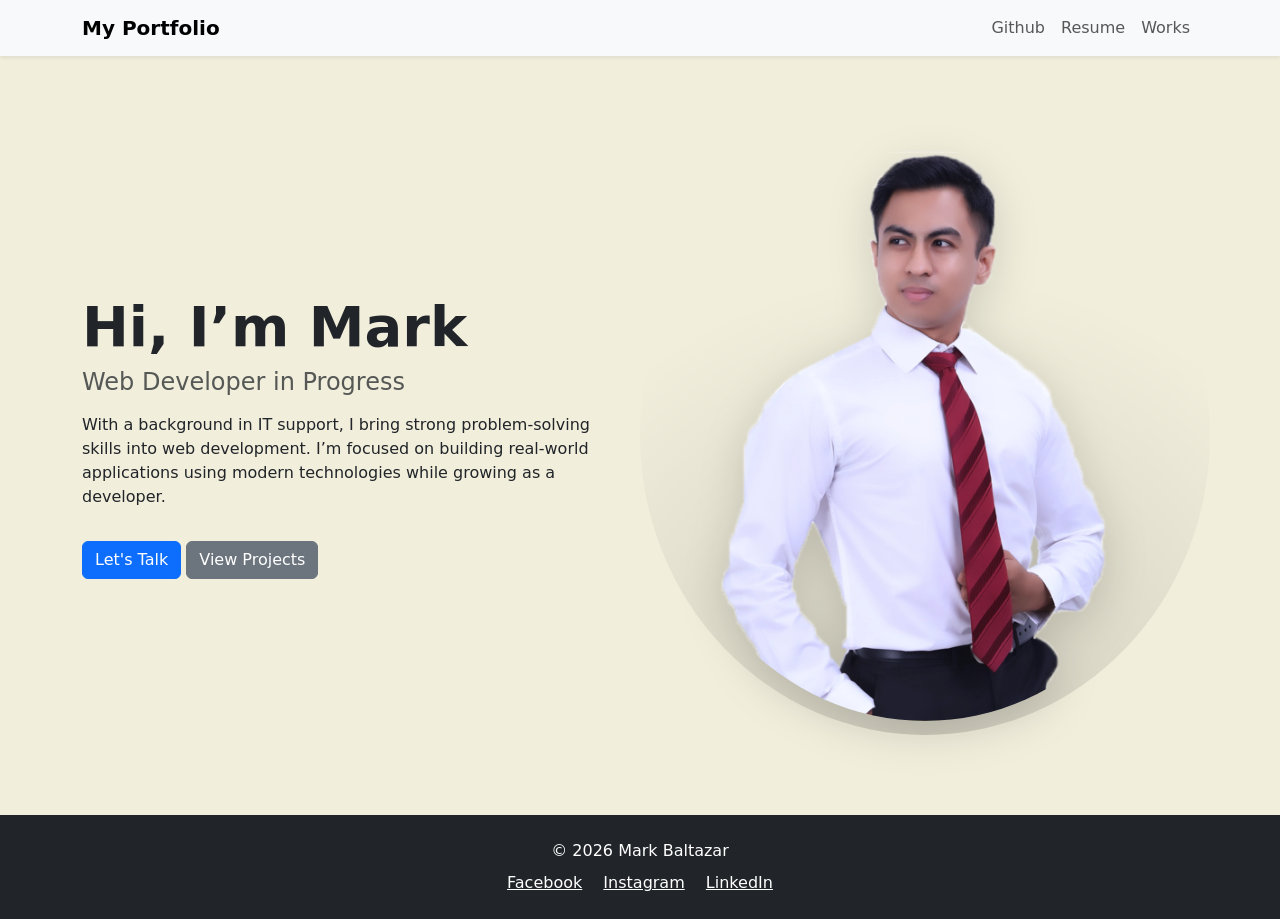
<file: index.html>
<!DOCTYPE html>
<html lang="en">
    <head>
        <meta charset="UTF-8">
        <title>Mark Paolo Baltazar - Portfolio</title>
        <link href="https://cdn.jsdelivr.net/npm/bootstrap@5.3.0/dist/css/bootstrap.min.css" rel="stylesheet">
        <link rel="preconnect" href="https://fonts.googleapis.com">
        <link rel="preconnect" href="https://fonts.gstatic.com" crossorigin>
        <link href="https://fonts.googleapis.com/css2?family=Jersey+25&display=swap" rel="stylesheet">
        <link href="https://fonts.googleapis.com/css2?family=Jersey+25&family=Sacramento&display=swap" rel="stylesheet">
        <link rel="stylesheet" href="./style/style.css">

    </head>
    <script src="https://cdn.jsdelivr.net/npm/bootstrap@5.3.3/dist/js/bootstrap.bundle.min.js"></script>
    <body class="d-flex flex-column min-vh-100">
        <section>
            <header>
                <nav class="navbar navbar-expand-lg navbar-light bg-light shadow-sm">
                    <div class="container">
                      <a class="navbar-brand fw-bold" href="#">My Portfolio</a>
                      <button class="navbar-toggler" type="button" data-bs-toggle="collapse" data-bs-target="#navbarNav">
                        <span class="navbar-text">
                            Menu
                          </span>
                      </button>
                      <div class="collapse navbar-collapse justify-content-end" id="navbarNav">
                        <ul class="navbar-nav">
                          <li class="nav-item">
                            <a class="nav-link" href="https://github.com/mplbaltazar" target="_blank">Github</a>
                          </li>
                          <li class="nav-item">
                            <a class="nav-link" href="./Pages/resume.html">Resume</a>
                          </li>
                          <li class="nav-item">
                            <a class="nav-link" href="./Pages/work.html">Works</a>
                          </li>
                        </ul>
                      </div>
                  
                    </div>
                  </nav>
            </header> 
        </section>
        <main class="flex-grow-1">
            <section class="hero">
                <div class="container">
                  <div class="row align-items-center">
                    <div class="col-lg-6 text-center text-lg-start">
                        <h1 class="fw-bold display-4">Hi, I’m Mark</h1>
                        <h4 class="text-muted">Web Developer in Progress</h4>
                        
                        <p class="mt-3">
                          With a background in IT support, I bring strong problem-solving skills into web development. 
                          I’m focused on building real-world applications using modern technologies while growing as a developer.
                        </p>
              
                      
                        <a href="https://mail.google.com/mail/?view=cm&fs=1&to=mplbaltazar0115@gmail.com&su=Portfolio%20Inquiry&body=Hi%20Mark," target="_blank" class="btn btn-primary mt-3">
                          Let's Talk
                        </a>
                      <a href="./Pages/work.html" class="btn btn-secondary mt-3">View Projects</a>
                    </div>
              
                    <div class="hero-img-container col-lg-6 text-center mt-4 mt-lg-0">
                      <img src="assets/hero.png" class="img-fluid hero-img" alt="profile">
                    </div>
              
                  </div>
                </div>
              </section>
        </main>
        
          <footer class="bg-dark text-white text-center py-4 mt-auto">
            <div class="container">
              <p class="mb-2">© 2026 Mark Baltazar</p>
              
              <div>
                <a href="https://www.facebook.com/mpl.baltazar" target="_blank" class="text-white me-3">Facebook</a>
                <a href="https://www.instagram.com/markpaolobaltazar/" target="_blank" class="text-white me-3">Instagram</a>
                <a href="https://www.linkedin.com/in/mark-paolo-baltazar-aa074a1b5/" target="_blank" class="text-white">LinkedIn</a>
              </div>
            </div>
          </footer>
    </body>

</html>
</file>
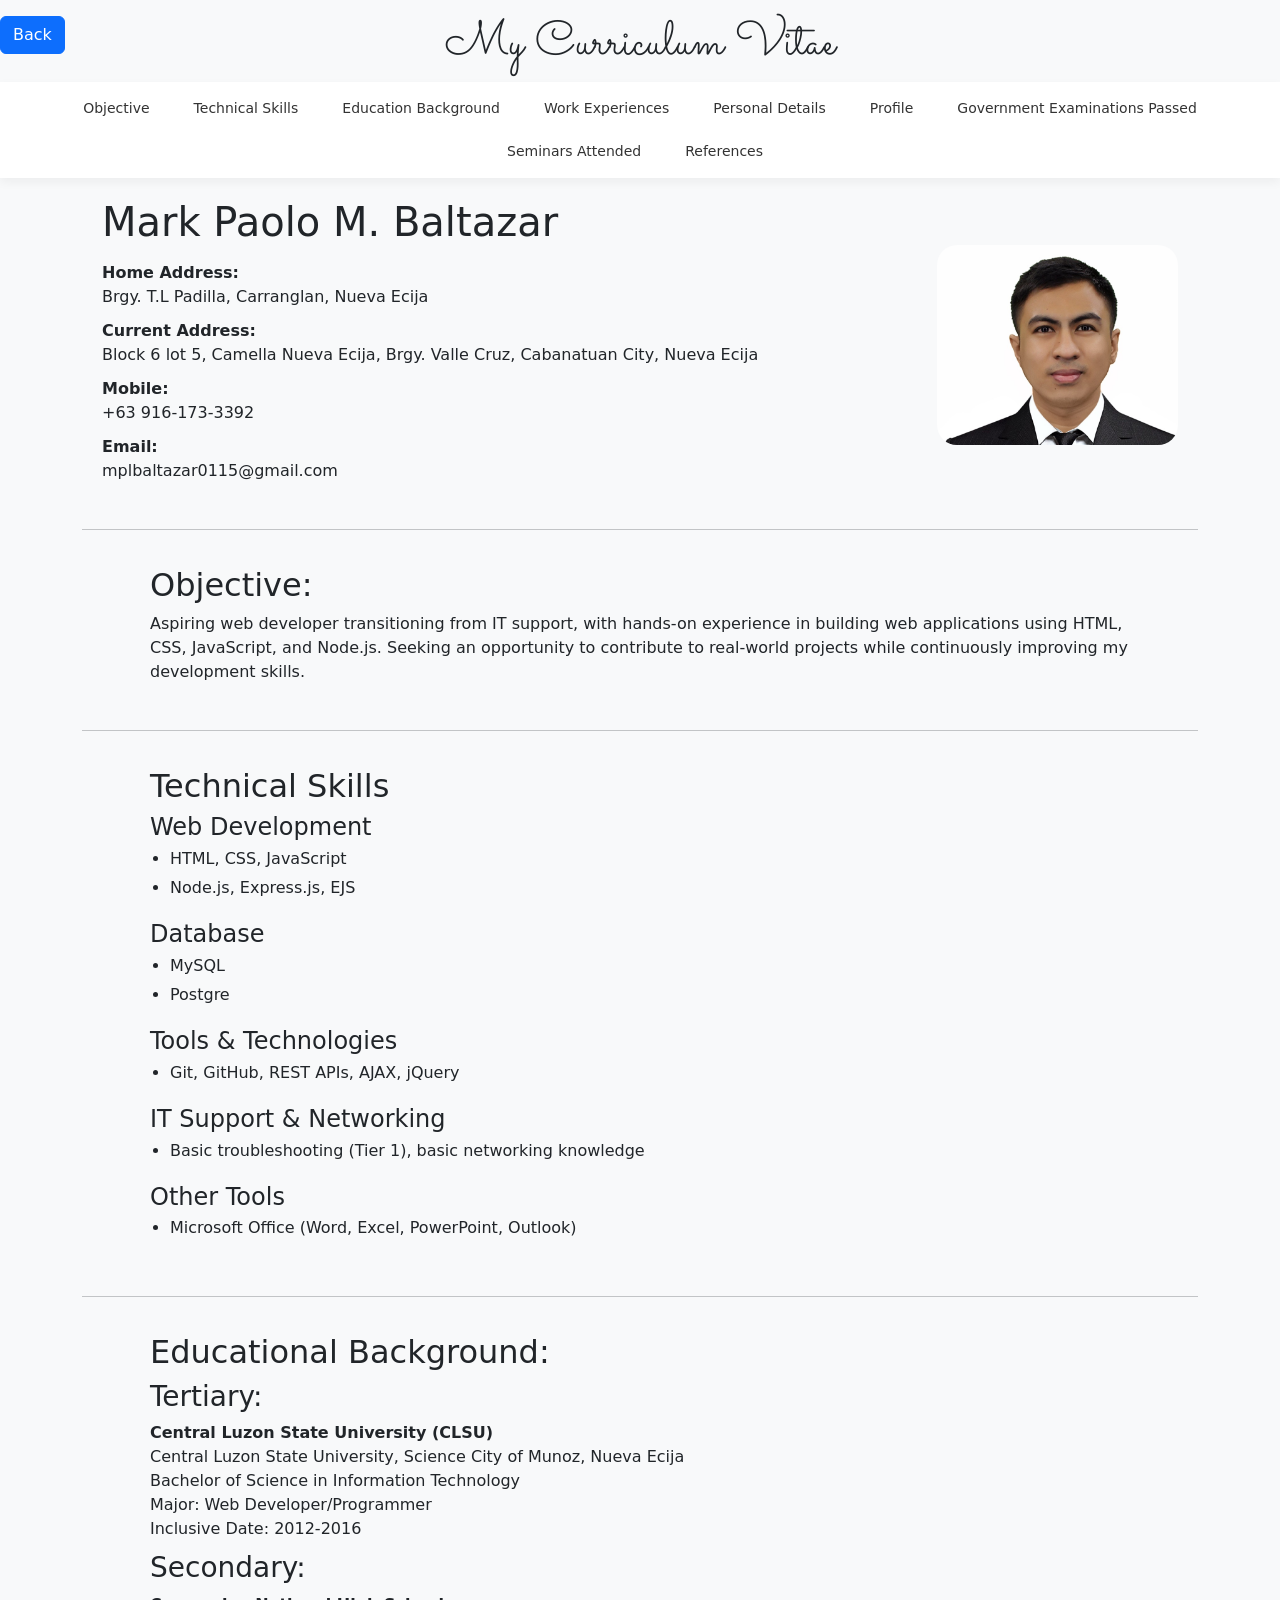
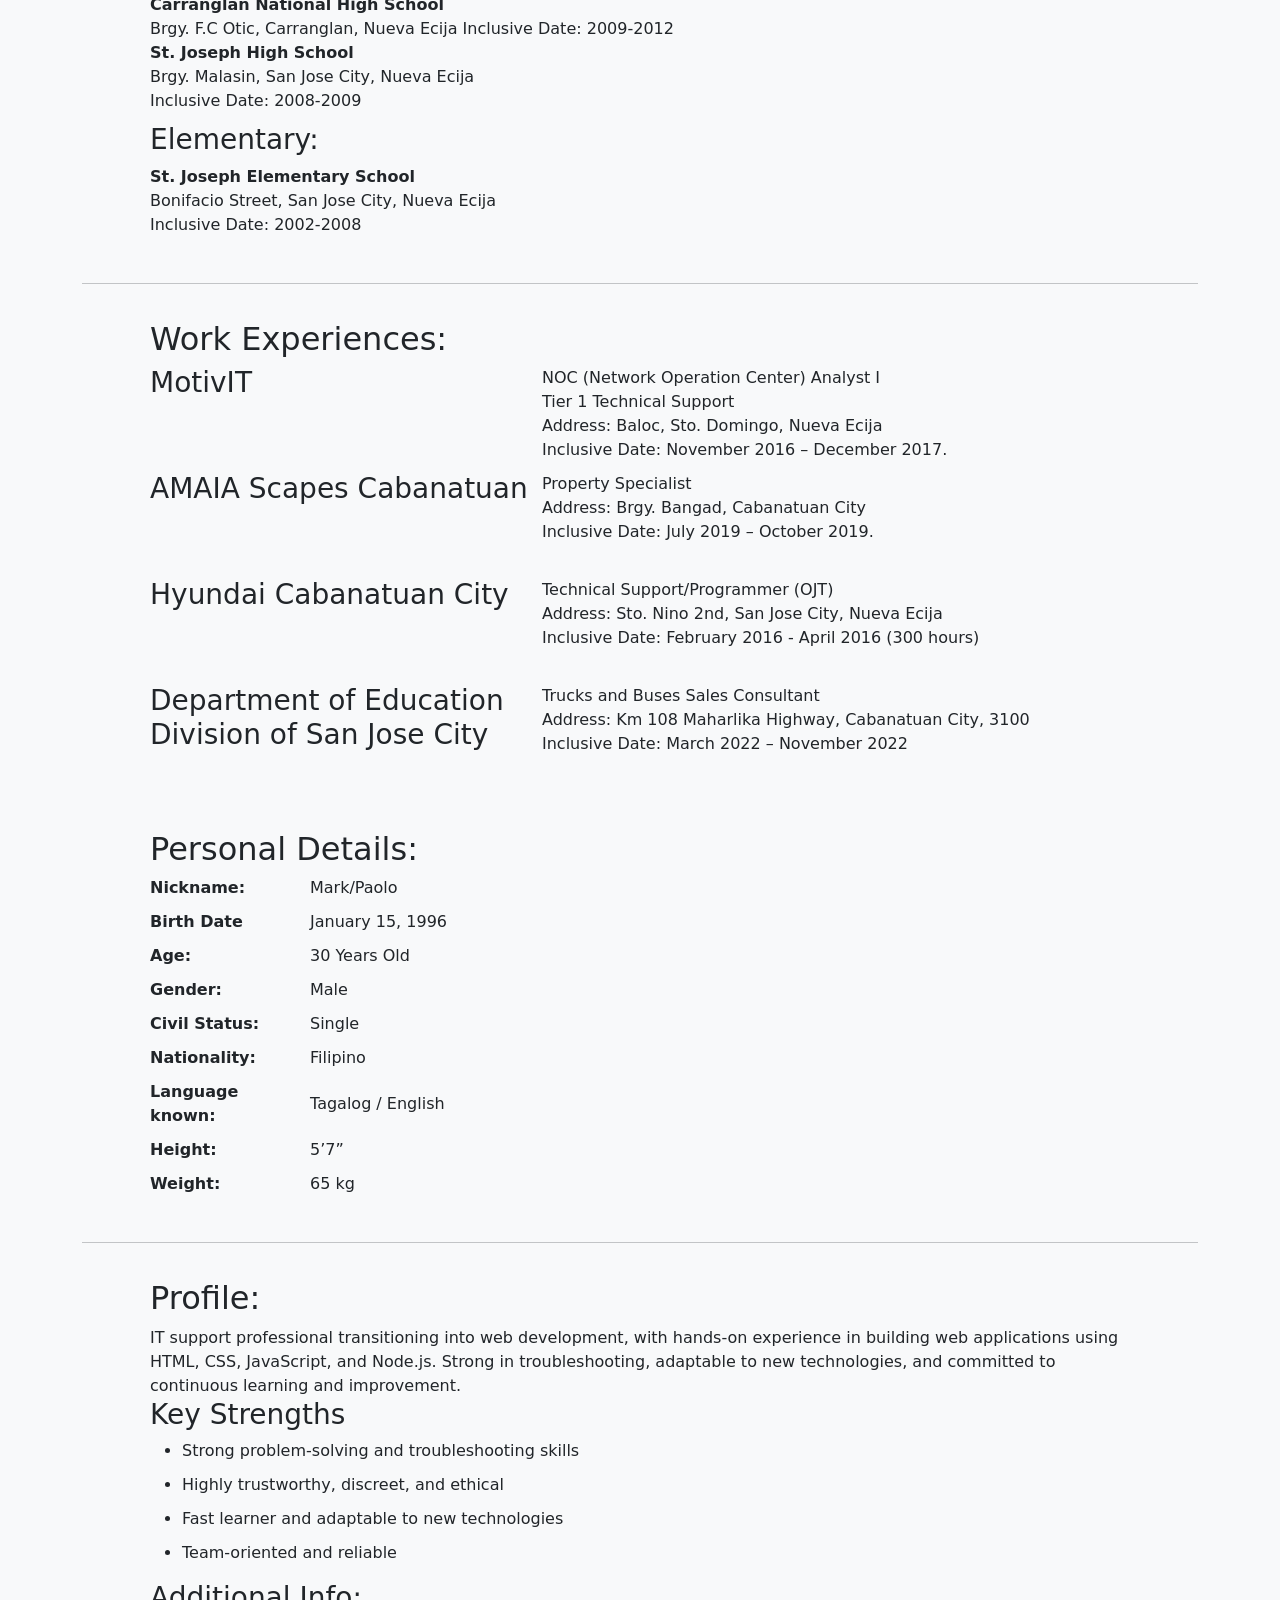
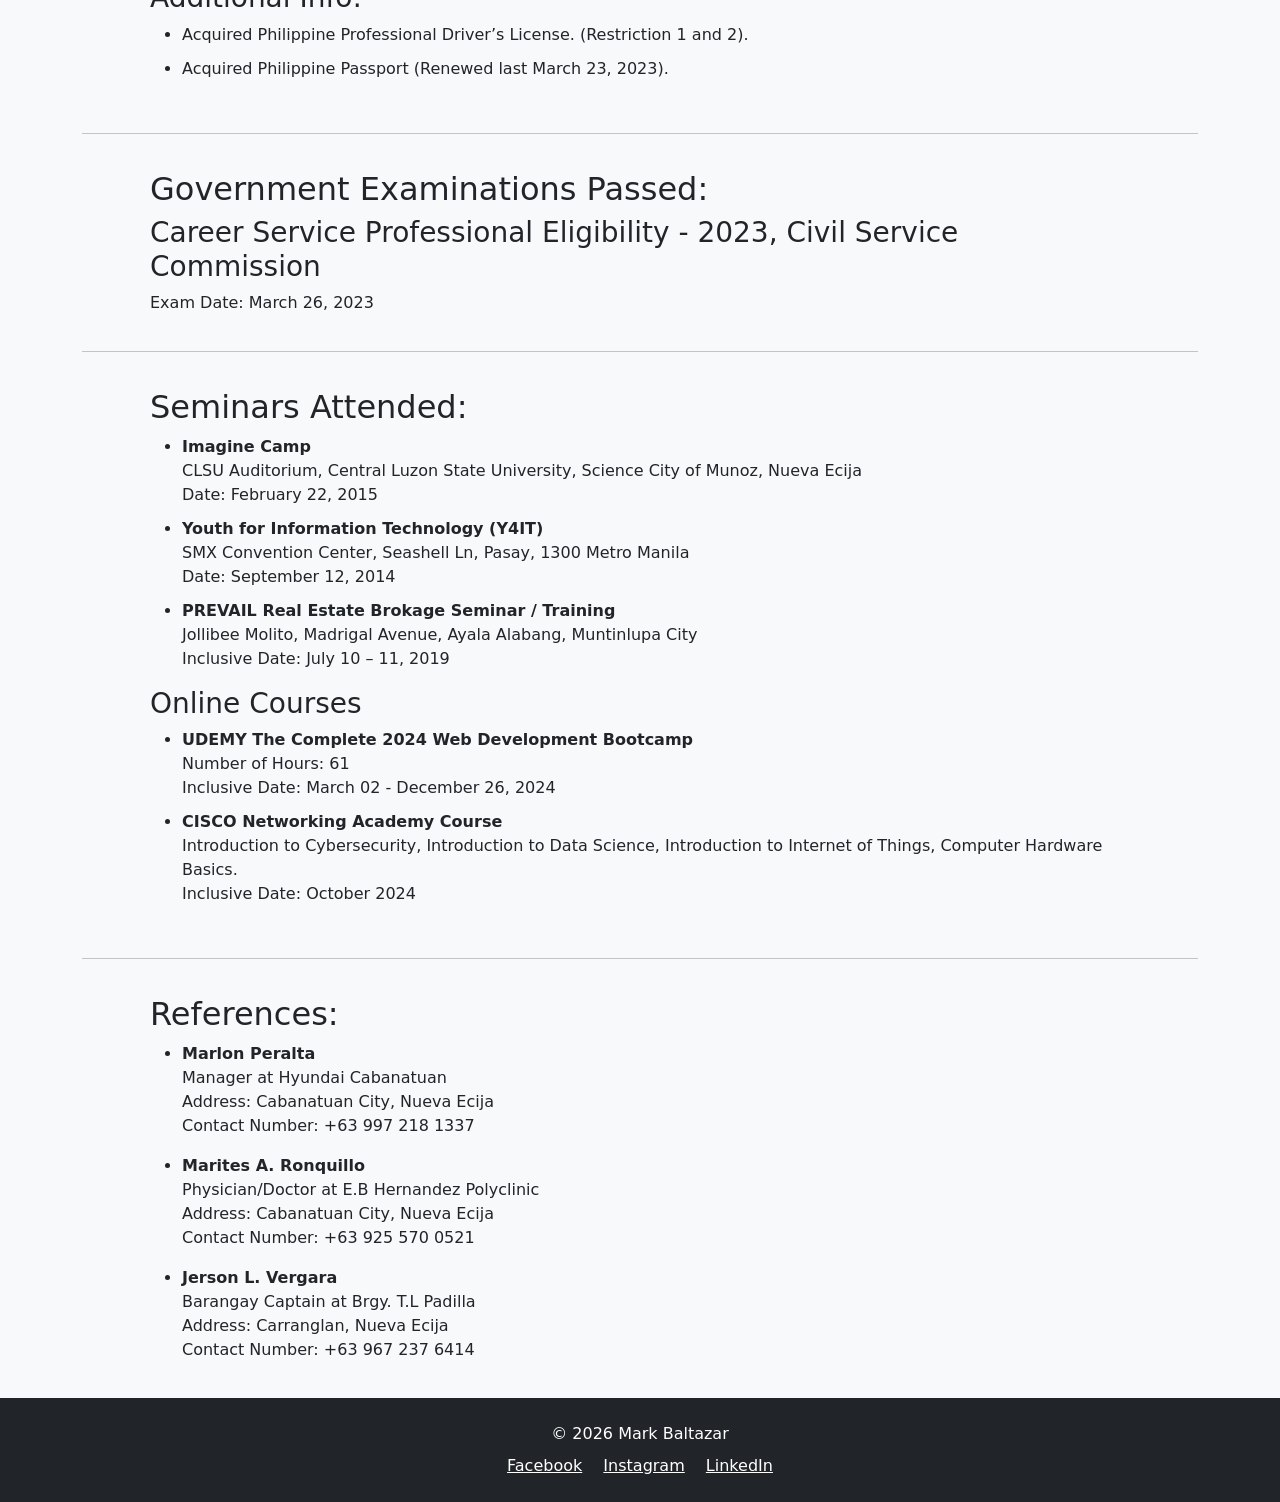
<file: Pages/resume.html>
<!DOCTYPE html>
<html lang="en">
    <head>
        <meta charset="UTF-8">
        <title>Mark Paolo Baltazar - Resume</title>
        <link rel="stylesheet" href="../style/style_resume.css">
        <link href="https://cdn.jsdelivr.net/npm/bootstrap@5.3.0/dist/css/bootstrap.min.css" rel="stylesheet">
        <link href="https://fonts.googleapis.com/css2?family=Jersey+25&family=Sacramento&display=swap" rel="stylesheet">
    </head>
    <body class="d-flex flex-column min-vh-100 bg-light shadow-sm">
        <div class="container mt-3">
            <a class="back_button btn btn-primary position-absolute start-0" href="../index.html">Back</a>
            <h1 class="title_h1 mx-auto">My Curriculum Vitae</h1>
        </div>
        <div class="nav">
            <div class="nav-inner">
                <a href="#objective">Objective</a>
                <a href="#tech_skills">Technical Skills</a>
                <a href="#educ_back">Education Background</a>
                <a href="#work_exp">Work Experiences</a>
                <a href="#profile_details">Personal Details</a>
                <a href="#profile">Profile</a>
                <a href="#cse">Government Examinations Passed</a>
                <a href="#seminars">Seminars Attended</a>
                <a href="#references">References</a>
            </div>
         </div>   
        <div class="content container">
        <div class="details">
                <div class="details_main">
                    <h1>Mark Paolo M. Baltazar</h1>
                    <div class="info">
                        <span>Home Address:</span>
                        <p>Brgy. T.L Padilla, Carranglan, Nueva Ecija</p>
                    </div>
                    <div class="info">
                        <span>Current Address:</span>
                        <p>Block 6 lot 5, Camella Nueva Ecija, Brgy. Valle Cruz, Cabanatuan City, Nueva Ecija</p>
                    </div>
                    <div class="info">
                        <span>Mobile:</span>
                        <p>+63 916-173-3392</p>
                    </div>
                    <div class="info">
                        <span>Email:</span>
                        <p>mplbaltazar0115@gmail.com</p>
                    </div>
                </div>
                <img src="../assets/ID.jpg" class="profile-img"/>
        </div>
            <hr/>
        <section id="objective" class="section">
                <h2>Objective:</h2>
                <div class="info">
                    <p>Aspiring web developer transitioning from IT support, with hands-on experience in building web applications using HTML, CSS, JavaScript, and Node.js. Seeking an opportunity to contribute to real-world projects while continuously improving my development skills.</p>
                </div>
        </section>
            <hr/>
        <section id="tech_skills" class="section">
                <h2>Technical Skills</h2>
                <div class="skills-group">
                    <h4>Web Development</h4>
                    <ul>
                        <li>HTML, CSS, JavaScript</li>
                        <li>Node.js, Express.js, EJS</li>
                    </ul>
                </div>
                <div class="skills-group">
                    <h4>Database</h4>
                    <ul>
                        <li>MySQL</li>
                        <li>Postgre</li>
                    </ul>
                </div>
                <div class="skills-group">
                    <h4>Tools & Technologies</h4>
                    <ul>
                        <li>Git, GitHub, REST APIs, AJAX, jQuery</li>
                    </ul>
                </div>
                <div class="skills-group">
                    <h4>IT Support & Networking</h4>
                    <ul>
                        <li>Basic troubleshooting (Tier 1), basic networking knowledge</li>
                    </ul>
                </div>
                <div class="skills-group">
                    <h4>Other Tools</h4>
                    <ul>
                        <li>Microsoft Office (Word, Excel, PowerPoint, Outlook)</li>
                    </ul>
                </div>
        </section>
        <hr/>
        <section class="section" id="educ_back">
            <h2 >Educational Background:</h2>
            <div class="table_template" >
                <div class="items1">
                    <h3>Tertiary:</h3>
                </div>
                <div class="items2 info">
                    <p><span>Central Luzon State University (CLSU)</span>		
                    Central Luzon State University, Science City of Munoz, Nueva Ecija<br> 
                       Bachelor of Science in Information Technology<br> 
                       Major: Web Developer/Programmer
                       </p>
                    <p>Inclusive Date: 2012-2016</p>   
                </div>
                <div class="items3">
                    <h3>Secondary:</h3>
                </div>
                <div class="items4 info">
                    <p><span>Carranglan National High School</span>	    			
                        Brgy. F.C Otic, Carranglan, Nueva Ecija
                        Inclusive Date: 2009-2012</p>
                    <p><span>St. Joseph High School</span>	    			
                        Brgy. Malasin, San Jose City, Nueva Ecija
                     
                    </p>
                    <p>Inclusive Date: 2008-2009</p>
                </div>
                <div class="items5">
                    <h3>Elementary:</h3>
                </div>
                <div class="items6 info">
                    <p><span>St. Joseph Elementary School</span>	    				
                    Bonifacio Street, San Jose City, Nueva Ecija</p>
                    <p>Inclusive Date: 2002-2008</p>    
                </div>
            </div>
        </section>
            <hr/>
        <section class="section" id="work_exp">
            <h2>Work Experiences:</h2>
            <div class="work_experience">
                <div class="items1">
                    <h3>MotivIT</h3>
                </div>
                <div class="items2 info">
                    <p>NOC (Network Operation Center) Analyst I<br>
                    Tier 1 Technical Support<br>
                    Address: Baloc, Sto. Domingo, Nueva Ecija</p>
                    <p>Inclusive Date: November 2016 – December 2017.</p>    
                </div>
                <div class="items3">
                    <h3>AMAIA Scapes Cabanatuan</h3>
                </div>
                <div class="items4 info">
                    <p>Property Specialist<br>
                    Address: Brgy. Bangad, Cabanatuan City</p>
                    <p>Inclusive Date: July 2019 – October 2019.</p>    
                </div>
                <div class="items5">
                    <h3>Hyundai Cabanatuan City</h3>
                </div>
                <div class="items6 info">
                    <p>Trucks and Buses Sales Consultant<br>
                    Address: Km 108 Maharlika Highway, Cabanatuan City, 3100</p>
                    <p>Inclusive Date: March 2022 – November 2022</p>    
                </div>
                <div class="items7">
                    <h3>Department of Education Division of San Jose City</h3>
                </div>
                <div class="items8 info">
                    <p>Technical Support/Programmer (OJT)<br>
                    Address: Sto. Nino 2nd, San Jose City, Nueva Ecija</p>
                    <p>Inclusive Date: February 2016 - April 2016 (300 hours)</p>    
                </div>
                
            </div>
        </section>    
        <section id="profile_details" class = "section">
            <h2>Personal Details:</h2>
            <div class="profile info">
                <div class="row">
                    <span>Nickname:</span>
                    <p>Mark/Paolo</p>
                </div>
                <div class="row">
                    <span>Birth Date</span>
                    <p>January 15, 1996</p>
                </div>
                <div class="row">
                    <span>Age:</span>
                    <p>30 Years Old</p>
                </div>
                <div class="row">
                    <span>Gender:</span>
                    <p>Male</p>
                </div>
                <div class="row">
                    <span>Civil Status:</span>
                    <p>Single</p>
                </div>
                <div class="row">
                    <span>Nationality:</span>
                    <p>Filipino</p>
                </div>
                <div class="row">
                    <span>Language known:</span>
                    <p>Tagalog / English</p>
                </div>
                <div class="row">
                    <span>Height:</span>
                    <p>5’7”</p>
                </div>
                <div class="row">
                    <span>Weight:</span>
                    <p>65 kg</p>
                </div>                    
                
            </div>
        </section>
            <hr/>
        <section id="profile" class="section info">
                <h2>Profile:</h2>
                <p>IT support professional transitioning into web development, with hands-on experience in building web applications using HTML, CSS, JavaScript, and Node.js. Strong in troubleshooting, adaptable to new technologies, and committed to continuous learning and improvement.</p>
                <h3>Key Strengths</h3>
                <ul>
                    <li>Strong problem-solving and troubleshooting skills</li>
                    <li>Highly trustworthy, discreet, and ethical</li>
                    <li>Fast learner and adaptable to new technologies</li>
                    <li>Team-oriented and reliable</li>
                </ul>
                <h3>Additional Info:</h3>
                <ul>
                    <li>Acquired Philippine Professional Driver’s License. (Restriction 1 and 2).</li>
                    <li>Acquired Philippine Passport (Renewed last March 23, 2023).</li>  
                </ul>
        </section>
            <hr/>
           
        <section id="cse" class="section info">
                <h2>Government Examinations Passed:</h2>
                <h3>Career Service Professional Eligibility - 2023, Civil Service Commission</h3>
                <p>Exam Date: March 26, 2023</p>
        </section>
            <hr/>
        <section id="seminars" class="section info">
                <h2>Seminars Attended:</h2>
                <ul>
                    <li><span>Imagine Camp</span>
                        <p>CLSU Auditorium, Central Luzon State University, Science City of Munoz, Nueva Ecija<br>
                        Date: February 22, 2015</p>
                    </li>
                    <li><span>Youth for Information Technology (Y4IT)</span>
                    <p>SMX Convention Center, Seashell Ln, Pasay, 1300 Metro Manila<br>
                        Date: September 12, 2014
                    </p>
                    </li>
                    <li><span>PREVAIL Real Estate Brokage Seminar / Training</span>
                    <p>
                        Jollibee Molito, Madrigal Avenue, Ayala Alabang, Muntinlupa City<br>
                        Inclusive Date: July 10 – 11, 2019
                    </p>
                    </li>
                    
                </ul>
                <h3>Online Courses</h3>
                <ul>
                    <li><span>UDEMY The Complete 2024 Web Development Bootcamp</span>
                        <p>Number of Hours: 61<br>
                        Inclusive Date: March 02 - December 26, 2024
                        </p>
                    </li>
                    <li><span>CISCO Networking Academy Course</span>
                        <p>Introduction to Cybersecurity, Introduction to Data Science, Introduction to
                        Internet of Things, Computer Hardware Basics.<br>
                            Inclusive Date: October 2024</p>
                    </li>
                </ul>
        </section>
            <hr/>
        <section id="references" class="section info">
                <h2>References:</h2>
                <ul>
                    <li><span>Marlon Peralta</span>
                        Manager at Hyundai Cabanatuan<br>
                        Address: Cabanatuan City, Nueva Ecija<br>
                        Contact Number: +63 997 218 1337
                    </li>
                </ul>
                <ul>
                    <li><span>Marites A. Ronquillo</span>
                         Physician/Doctor at E.B Hernandez Polyclinic <br>
                         Address: Cabanatuan City, Nueva Ecija<br>
                         Contact Number: +63 925 570 0521		
                    </li>
                </ul>
                <ul>
                    <li><span>Jerson L. Vergara</span>
                        Barangay Captain at Brgy. T.L Padilla<br>
                        Address: Carranglan, Nueva Ecija<br>
                        Contact Number: +63 967 237 6414		
                    </li>
                </ul>
            </div>
        </section>

        <footer class="bg-dark text-white text-center py-4 mt-auto">
            <div class="container">
              <p class="mb-2">© 2026 Mark Baltazar</p>
              
              <div>
                <a href="https://www.facebook.com/mpl.baltazar" target="_blank" class="text-white me-3">Facebook</a>
                <a href="https://www.instagram.com/markpaolobaltazar/" target="_blank" class="text-white me-3">Instagram</a>
                <a href="https://www.linkedin.com/in/mark-paolo-baltazar-aa074a1b5/" target="_blank" class="text-white">LinkedIn</a>
              </div>
            </div>
          </footer>


        
    </body>

</html>
</file>
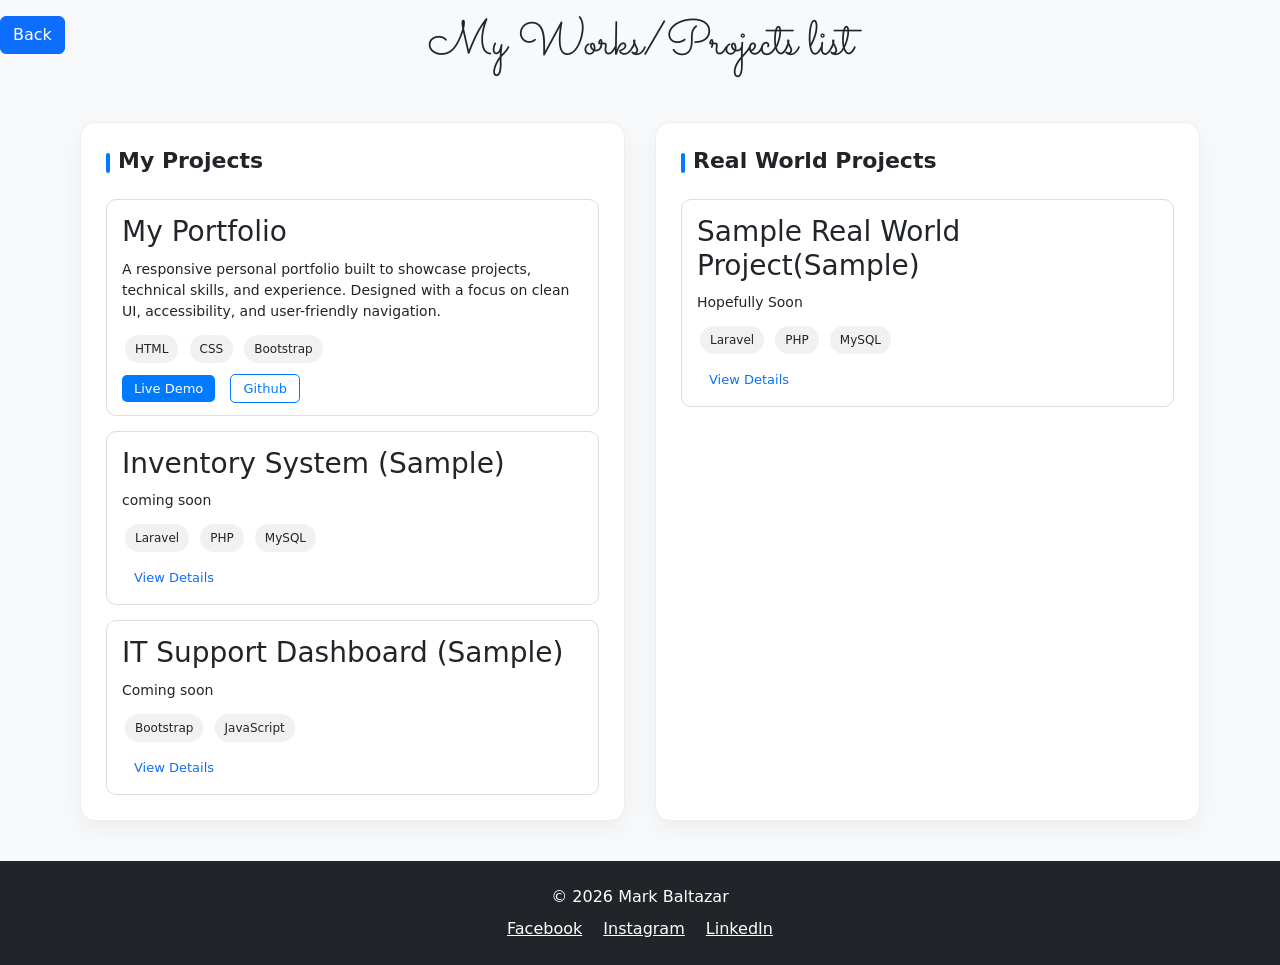
<file: Pages/work.html>
<!DOCTYPE html>
<html lang="en">
    <head>
        <meta charset="UTF-8">
        <title>Mark Paolo Baltazar - Works</title>
        <link rel="stylesheet" href="../style/style_work.css">
        <link href="https://cdn.jsdelivr.net/npm/bootstrap@5.3.0/dist/css/bootstrap.min.css" rel="stylesheet">
        <link href="https://fonts.googleapis.com/css2?family=Jersey+25&family=Sacramento&display=swap" rel="stylesheet">
    </head>

    <body class="d-flex flex-column min-vh-100 bg-light shadow-sm">
        <div class="container mt-3">
            <a class="btn btn-primary position-absolute start-0" href="../index.html">Back</a>
            <h1 class="title_h1 mx-auto">My Works/Projects list</h1>

        </div>
        <section>
            <div class="works-container">
                <div class="projects">
                    <h2>My Projects</h2>
                    <div class="project-card">
                        <h3>My Portfolio</h3>
                        <p>A responsive personal portfolio built to showcase projects, technical skills, and experience. Designed with a focus on clean UI, accessibility, and user-friendly navigation.</p>
                        <div class="tech">
                            <span>HTML</span>
                            <span>CSS</span>
                            <span>Bootstrap</span>
                        </div>
                        <div class="buttons">
                            <a href="https://mplbaltazar.github.io/my_portfolio/" class="open_button" target="_blank" rel="noopener noreferrer">Live Demo</a>
                            <a href="https://github.com/mplbaltazar/my_portfolio" class="git_button" target="_blank" rel="noopener noreferrer">Github</a>
                        </div>
                    </div>
                    <div class="project-card">
                        <h3>Inventory System (Sample)</h3>
                        <p>coming soon</p>
                        <div class="tech">
                            <span>Laravel</span>
                            <span>PHP</span>
                            <span>MySQL</span>
                        </div>
                        <div class="buttons">
                            <a href="#">View Details</a>
                        </div>
                    </div>
            
                    <div class="project-card">
                        <h3>IT Support Dashboard (Sample)</h3>
                        <p>Coming soon</p>
                        <div class="tech">
                            <span>Bootstrap</span>
                            <span>JavaScript</span>
                        </div>
                        <div class="buttons">
                            <a href="#">View Details</a>
                        </div>
                    </div>
                </div>
            
                <div class="real-projects">
                    <h2>Real World Projects</h2>
                    <div class="project-card">
                        <h3>Sample Real World Project(Sample)</h3>
                        <p>Hopefully Soon</p>
                        <div class="tech">
                            <span>Laravel</span>
                            <span>PHP</span>
                            <span>MySQL</span>
                        </div>
                        <div class="buttons">
                            <a href="#">View Details</a>
                        </div>
                    </div>
                </div>
            </div>
            
        </section>    
    </body>
    <footer class="bg-dark text-white text-center py-4 mt-auto">
        <div class="container">
          <p class="mb-2">© 2026 Mark Baltazar</p>
          
          <div>
            <a href="https://www.facebook.com/mpl.baltazar" target="_blank" class="text-white me-3">Facebook</a>
            <a href="https://www.instagram.com/markpaolobaltazar/" target="_blank" class="text-white me-3">Instagram</a>
            <a href="https://www.linkedin.com/in/mark-paolo-baltazar-aa074a1b5/" target="_blank" class="text-white">LinkedIn</a>
          </div>
        </div>
      </footer>
</file>
<file: style/style.css>
Body{
    text-align: center;
    background-color: #F1EEDC;
}
.section-head{
    display: block;
    background-color: #B3C8CF;
    border-radius: 20px;
    font-family: "Jersey 25", sans-serif;
    background-image: url("../assets/1338593.png");
    background-size: cover;
    height: 300px;
    
}
.section-head h1 {
    padding-top: 100px;
    color:white;
    font-size: 4rem;
    
}
.section-head h3{
    color: white;
    font-size: 2rem;
}
.section-footer{
    display: block;
    background-color: #B3C8CF;
    border-radius: 20px;
    text-align: center;
}
.section-footer h3{
  padding: 10px;
}
.hero {
  padding: 80px 0;
}
.hero-img {
  max-width: 480px;
  transform: scale(1.1);
  filter: drop-shadow(0 10px 20px rgba(0,0,0,0.15));
  border-radius: 50%;
}
.hero-img-container {
  background: radial-gradient(circle at bottom, rgba(0,0,0,0.15), transparent 70%);
  border-radius: 50%;
  padding: 40px;
  display: inline-block;
}
.socials{
  display: flex;
  flex-direction: column;
}
.socials a{
  color: black;
  text-decoration: none;
}
.socials a:hover{
  color: blue;
}
</file>
<file: style/style_resume.css>
body{
    color: #243447; 
}
.nav{
    position: sticky;
    top: 0;
    z-index: 1000;
    background-color: rgba(255, 255, 255, 0.9);
    backdrop-filter: blur(10px);
    padding: 10px 0;
    width: 100%;
    box-shadow: 0 4px 10px rgba(0,0,0,0.05);
}
.nav-inner {
    display: flex;
    flex-wrap: wrap;
    justify-content: center;

    width: 100%;
    margin: 0 auto;

    gap: 10px 20px;
    padding: 0 5px;
}
.nav-inner::-webkit-scrollbar {
    display: none;
}

.nav-inner a {
    text-decoration: none;
    color: #333;
    font-size: 14px;
    padding: 6px 12px;
    border-radius: 20px;
    transition: 0.2s;
}

.nav-inner a:hover {
    background-color: rgba(13, 110, 253, 0.1);
    color: #0d6efd;
}
.nav a:last-child {
    margin-right: 10px;
}
.nav-inner a.active {
    background-color: #0d6efd;
    color: white;
}

.details {
    display: flex;
    justify-content: space-between;
    align-items: flex-start;
    gap: 30px;
    padding: 20px;
    flex-wrap: wrap;
}
.details > img {
    float: right;
    height: 200px;
    border-radius: 20px;
    margin: auto;
}
.details_main{
    flex: 1;
    min-width: 250px;
}
.details_main h1 {
    margin-bottom: 15px;
}
.info {
    margin-bottom: 10px;
}

.info span {
    font-weight: bold;
    display: block;
}

.info p {
    margin: 0;
}
.info li {
    margin-bottom:10px;
}

.skills-group {
    margin-bottom: 20px;
}

.skills-group h4 {
    margin-bottom: 5px;
   
}

.skills-group ul {
    padding-left: 20px;
    margin: 0;
}

.skills-group li {
    margin-bottom: 5px;
}
.educ_background{
    margin: auto;
    display: grid;
    grid-template-columns: .5fr 1.5fr;
    grid-template-rows: 1fr 1fr 1fr;
}

.items1{
    grid-area: 1;
}
.items2{
    grid-area: 1 / 2;
}
.items3{
    grid-area: 2;
}
.items4{
    grid-area: 2 / 2;
}
.items5{
    grid-area: 3; 
}
.items6{
    grid-area: 3 / 2;
}
.items7{
    grid-area: 4;
}
.items6{
    grid-area: 4 / 2;
}
.work_experience{
    margin: auto;
    display: grid;
    grid-template-columns: 1fr 1.5fr;
    grid-template-rows: 1fr 1fr 1fr 1fr;
}
.profile {
    display: flex;
    flex-direction: column;
    gap: 10px;
}

.row {
    display: grid !important; 
    grid-template-columns: 150px 1fr;
    gap: 10px;
    align-items: center;
}

.row span {
    font-weight: bold;
}

.row p {
    margin: 0;
}

.back_button{
    float: left;
    color: whitesmoke;
    background-color: #BED7DC;
    padding: 10px;
    text-decoration: none;
    font-size: 20px;
    border-radius: 10px;
}
.back_button:hover{
    color: blue;
    background-color: #F6F5F2;
}

.title_h1{
    text-align: center;
    font-family: "sacramento", sans-serif;
    font-size: 3rem;
}
.section {
    padding: 20px 10px;
    max-width: 1000px;
    margin: 0 auto;
}
.socials{
    display: grid;
    margin: auto;
    width: 60%;
    grid-template-columns: 1fr 1fr 1fr;
    padding: 10px;
  }
  .socials a{
    color: black;
    text-decoration: none;
  }
  .socials a:hover{
    color: blue;
  }
  .section-footer h3{
    padding: 10px;
  }
</file>
<file: style/style_work.css>
.title_h1{
    text-align: center;
    font-family: "sacramento", sans-serif;
    font-size: 3rem;
}
.works-container {
    display: flex;
    gap: 30px;
    padding: 40px;
    max-width: 1200px;
    margin: auto;
}

.projects,
.real-projects {
    flex: 1;
    padding: 25px;
    border-radius: 15px;
    background: #ffffff;
    border: 1px solid #eee;
    box-shadow: 0 8px 25px rgba(0,0,0,0.05);
    transition: 0.3s;
}

.projects:hover,
.real-projects:hover {
    transform: translateY(-3px);
}

.projects h2,
.real-projects h2 {
    font-size: 22px;
    font-weight: 600;
    margin-bottom: 25px;
    position: relative;
    padding-left: 12px;
}

.projects h2::before,
.real-projects h2::before {
    content: "";
    position: absolute;
    left: 0;
    top: 5px;
    height: 20px;
    width: 4px;
    background: #007bff;
    border-radius: 2px;
}

.project-card {
    border: 1px solid #ddd;
    border-radius: 10px;
    padding: 15px;
    margin-top: 15px;
    background: #fff;
    transition: 0.3s;
}

.project-card:hover {
    transform: translateY(-5px);
    box-shadow: 0 5px 15px rgba(0,0,0,0.1);
}

.project-card h3 {
    margin-bottom: 10px;
}

.project-card p {
    font-size: 14px;
    margin-bottom: 10px;
}

.tech span {
    display: inline-block;
    background: #f1f1f1;
    padding: 5px 10px;
    border-radius: 20px;
    font-size: 12px;
    margin: 3px;
}

.buttons {
    margin-top: 10px;
}

.buttons a {
    text-decoration: none;
    font-size: 13px;
    margin-right: 10px;
    padding: 6px 12px;
    border-radius: 5px;
    transition: 0.3s;
}
.open_button{
    background: #007bff;
    color: white;
}
.git_button{
    background: transparent;
    border: 1px solid #007bff;
    color: #007bff;
}

.buttons a:hover {
    background: #0056b3;
}

/* Optional: make it responsive */
@media (max-width: 768px) {
    .works-container {
        flex-direction: column;
    }
}
</file>
